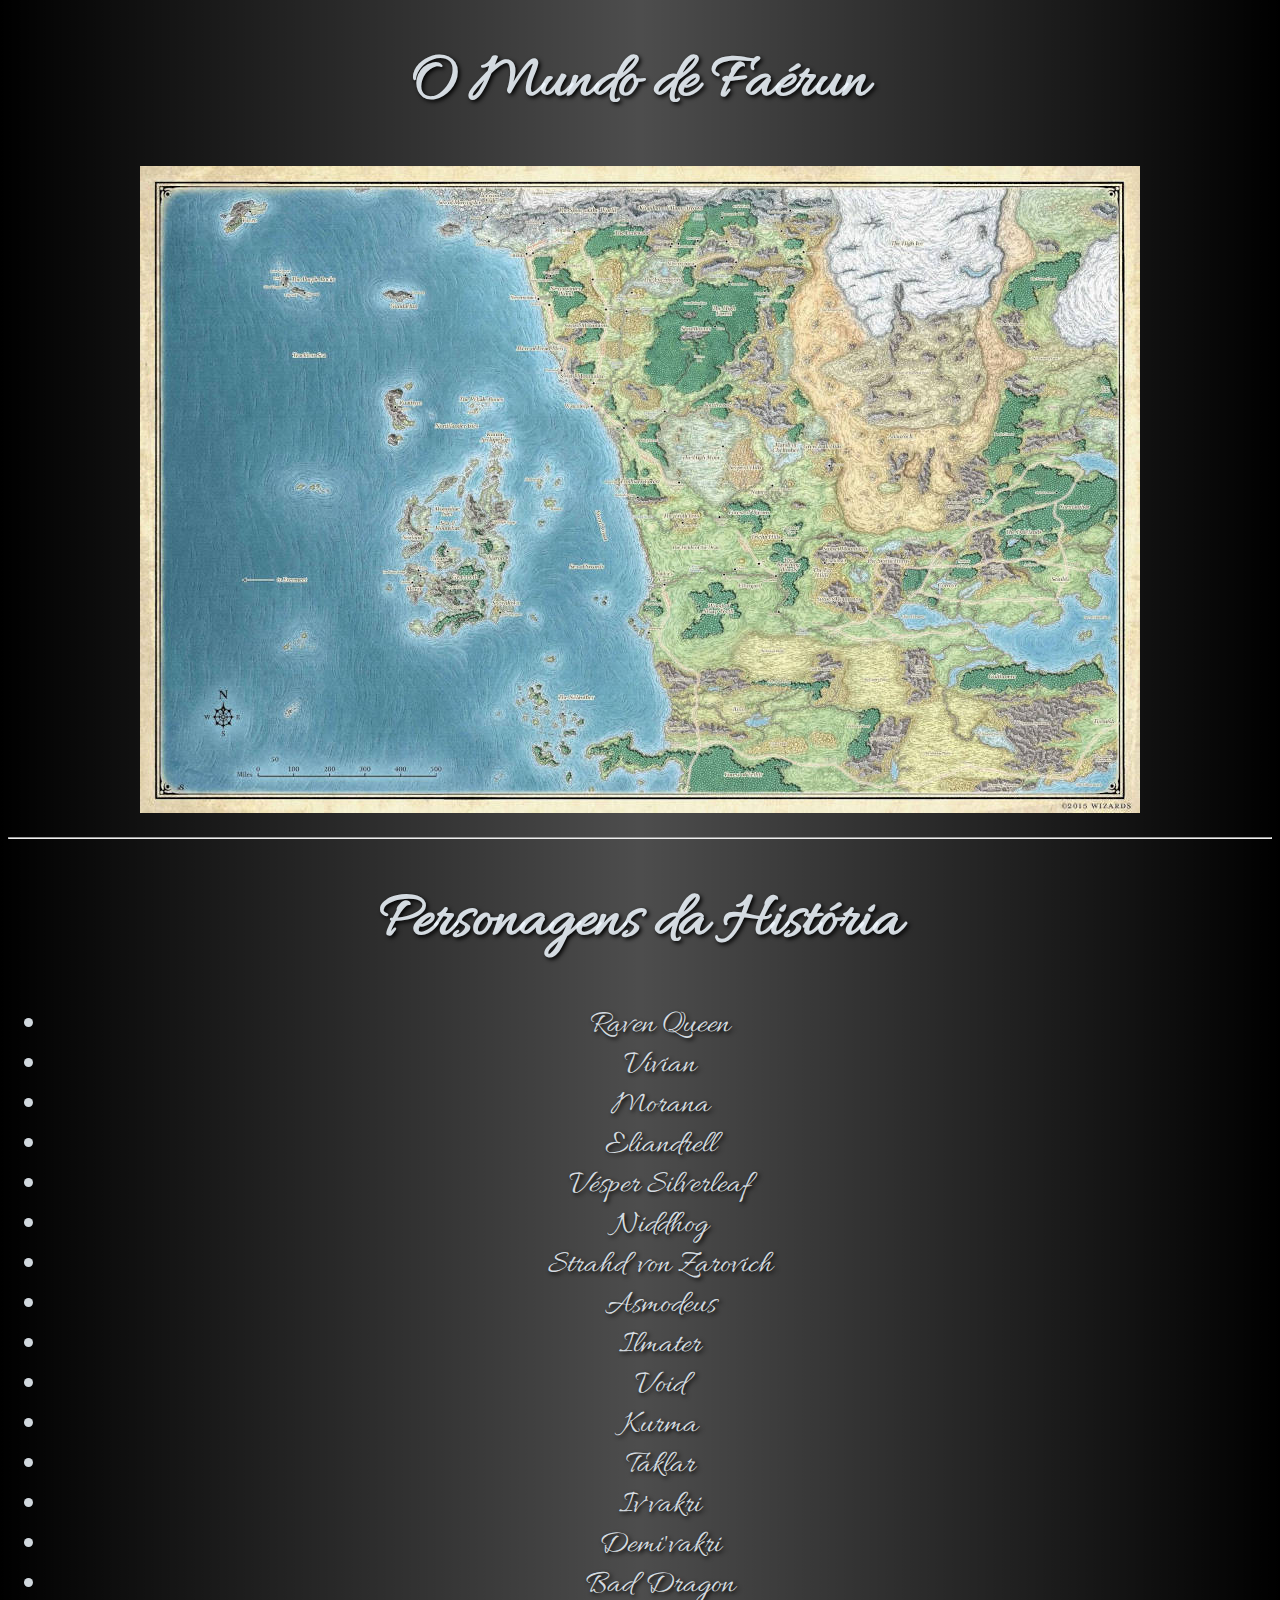
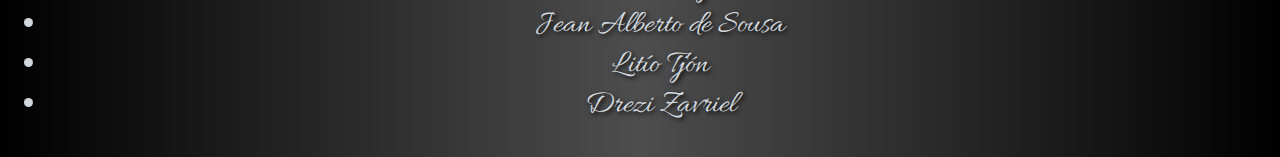
<file: index.html>
<!DOCTYPE html>
<html lang="pt-br">
<head>
    <meta charset="UTF-8">
    <meta name="viewport" content="width=device-width, initial-scale=1.0">
    <link rel="shortcut icon" href="mago.ico" type="image/x-icon">
    <link rel="stylesheet" href="css/styles.css">
    <title>Fallen Kingdoms</title>
</head>
<body>
    <main>
    <h1>O Mundo de Faérun</h1>
    <div class="container">
        <img src="imagens/Sword-Coast-Map_LowRes.jpg" alt="mapa de faerun">
        <p>A história de Faérum começa antes mesmo do próprio plano existir.</p>
    </div>
    <hr>
    <h1><strong>Personagens da História</strong></h1>
    <ul>
        <li><a href="raven.html" rel="next">Raven Queen</a></li>
        <li><a href="vivian.html" rel="next">Vivian</a></li>
        <li><a href="morana.html" rel="next">Morana</a></li>
        <li>Eliandrell</li>
        <li>Vésper Silverleaf</li>
        <li>Niddhog</li>
        <li>Strahd von Zarovich</li>
        <li>Asmodeus</li>
        <li>Ilmater</li>
        <li>Void</li>
        <li>Kurma</li>
        <li>Taklar</li>
        <li>Iv'vakri</li>
        <li>Demi'vakri</li>
        <li>Bad Dragon</li>
        <li>Jean Alberto de Sousa</li>
        <li>Litío Tjón</li>
        <li>Drezi Zavriel</li>
    </ul>
    </main>
</body>
</html>
</file>
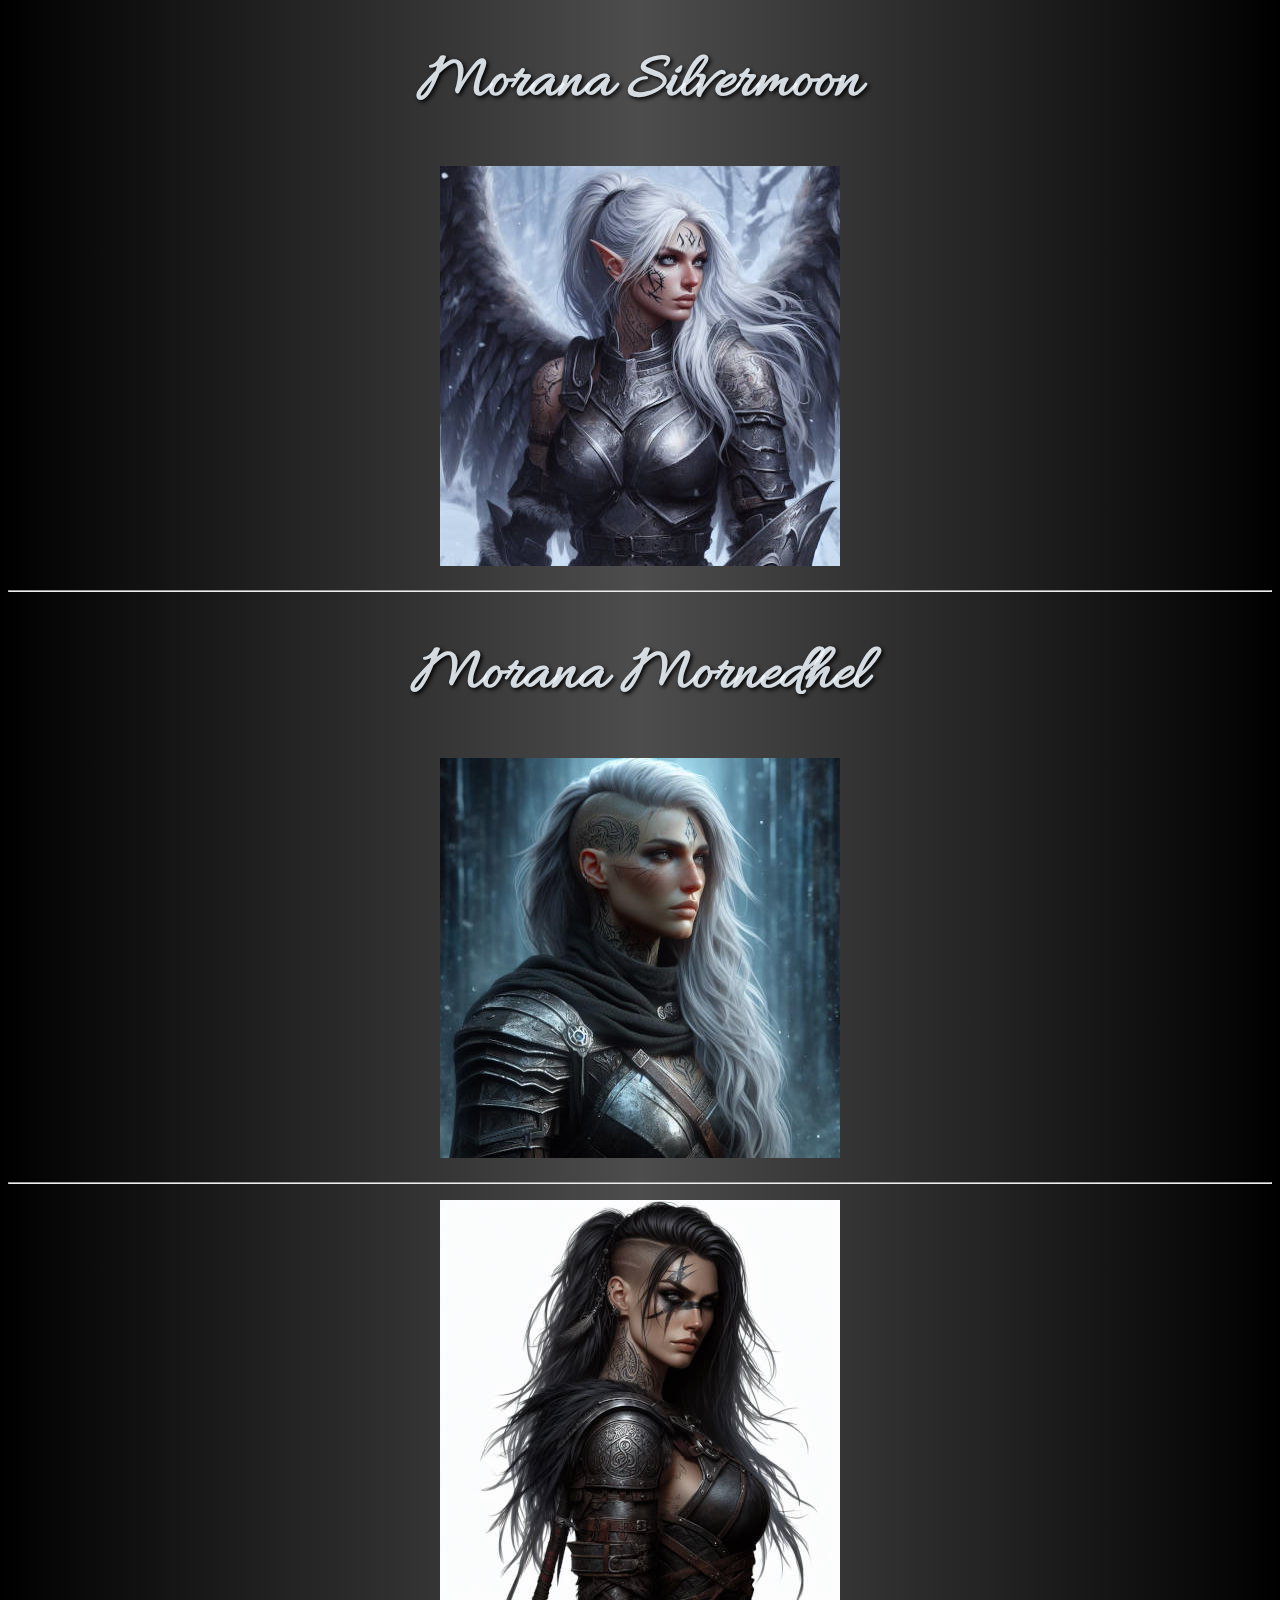
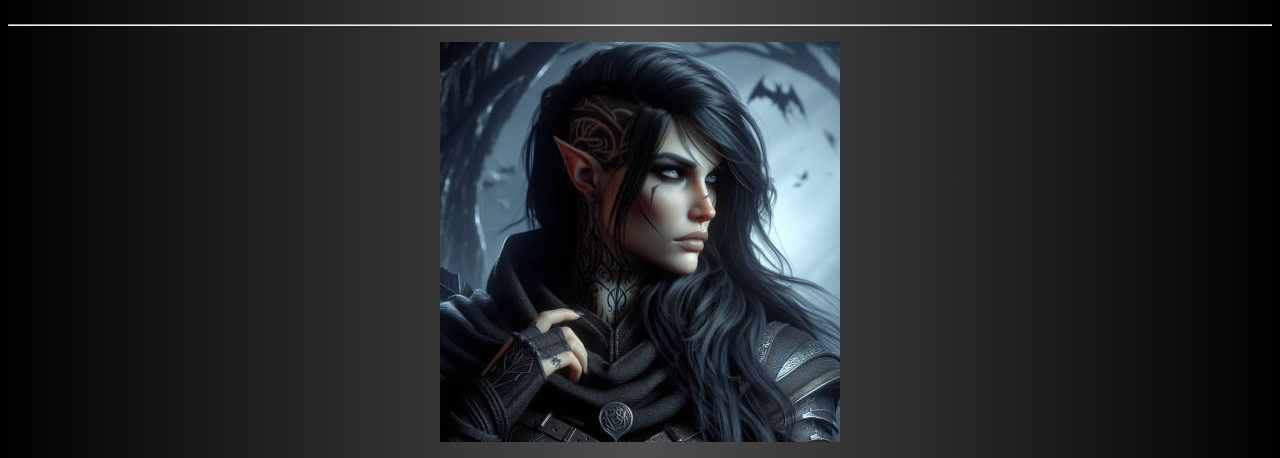
<file: morana.html>
<!DOCTYPE html>
<html lang="pt-br">
<head>
    <meta charset="UTF-8">
    <meta name="viewport" content="width=device-width, initial-scale=1.0">
    <link rel="shortcut icon" href="mago.ico" type="image/x-icon">
    <link rel="stylesheet" href="css/styles.css">
    <title>Morana Zelofeade</title>
</head>
<body>
    <main>
    <h1>Morana Silvermoon</h1>
    <div class="container">
        <img src="imagens/paladina.jpg" alt="paladina de cabelos brancos e armadura prata">
    <hr>
    <h1>Morana Mornedhel</h1>
    <div class="container">
        <img src="imagens/ranger.jpg" alt="ranger de cabelos prata e olhos cinza">
    <hr>
    </div>
    <div class="container">
        <img src="imagens/morana.jpg" alt="mulher shadarkai de cabelos pretos e olhos cinza">
        <p></p>
    </div>
    <hr>
    <div class="container">
        <img src="imagens/necromancer.jpg" alt="necromancer de cabelos pretos e olhos cinza">
    </div>
    <p><a href="index.html">Página Principal</a></p>
    </main>
</body>
</html>
</file>
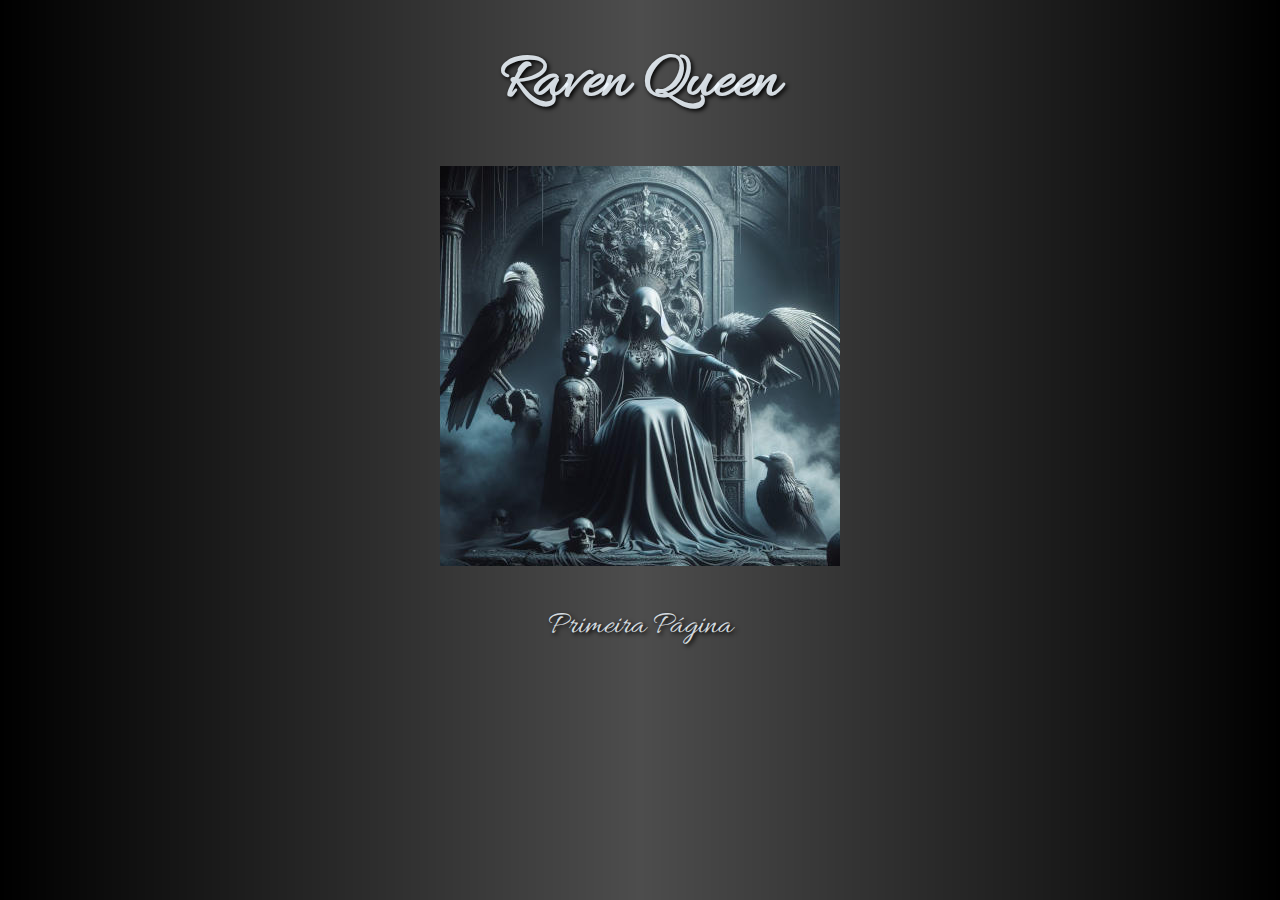
<file: raven.html>
<!DOCTYPE html>
<html lang="pt-br">
<head>
    <meta charset="UTF-8">
    <meta name="viewport" content="width=device-width, initial-scale=1.0">
    <link rel="shortcut icon" href="mago.ico" type="image/x-icon">
    <link rel="stylesheet" href="css/styles.css">
    <title>Raven Queen</title>
</head>
<body>
    <main>
        <h1>Raven Queen</h1>
        <div class="container">
            <img src="imagens/raven.jpg" alt="Estatua da Raven Queen">
        </div>
        <p><a href="index.html">Primeira Página</a></p>
    </main>
</body>
</html>
</file>
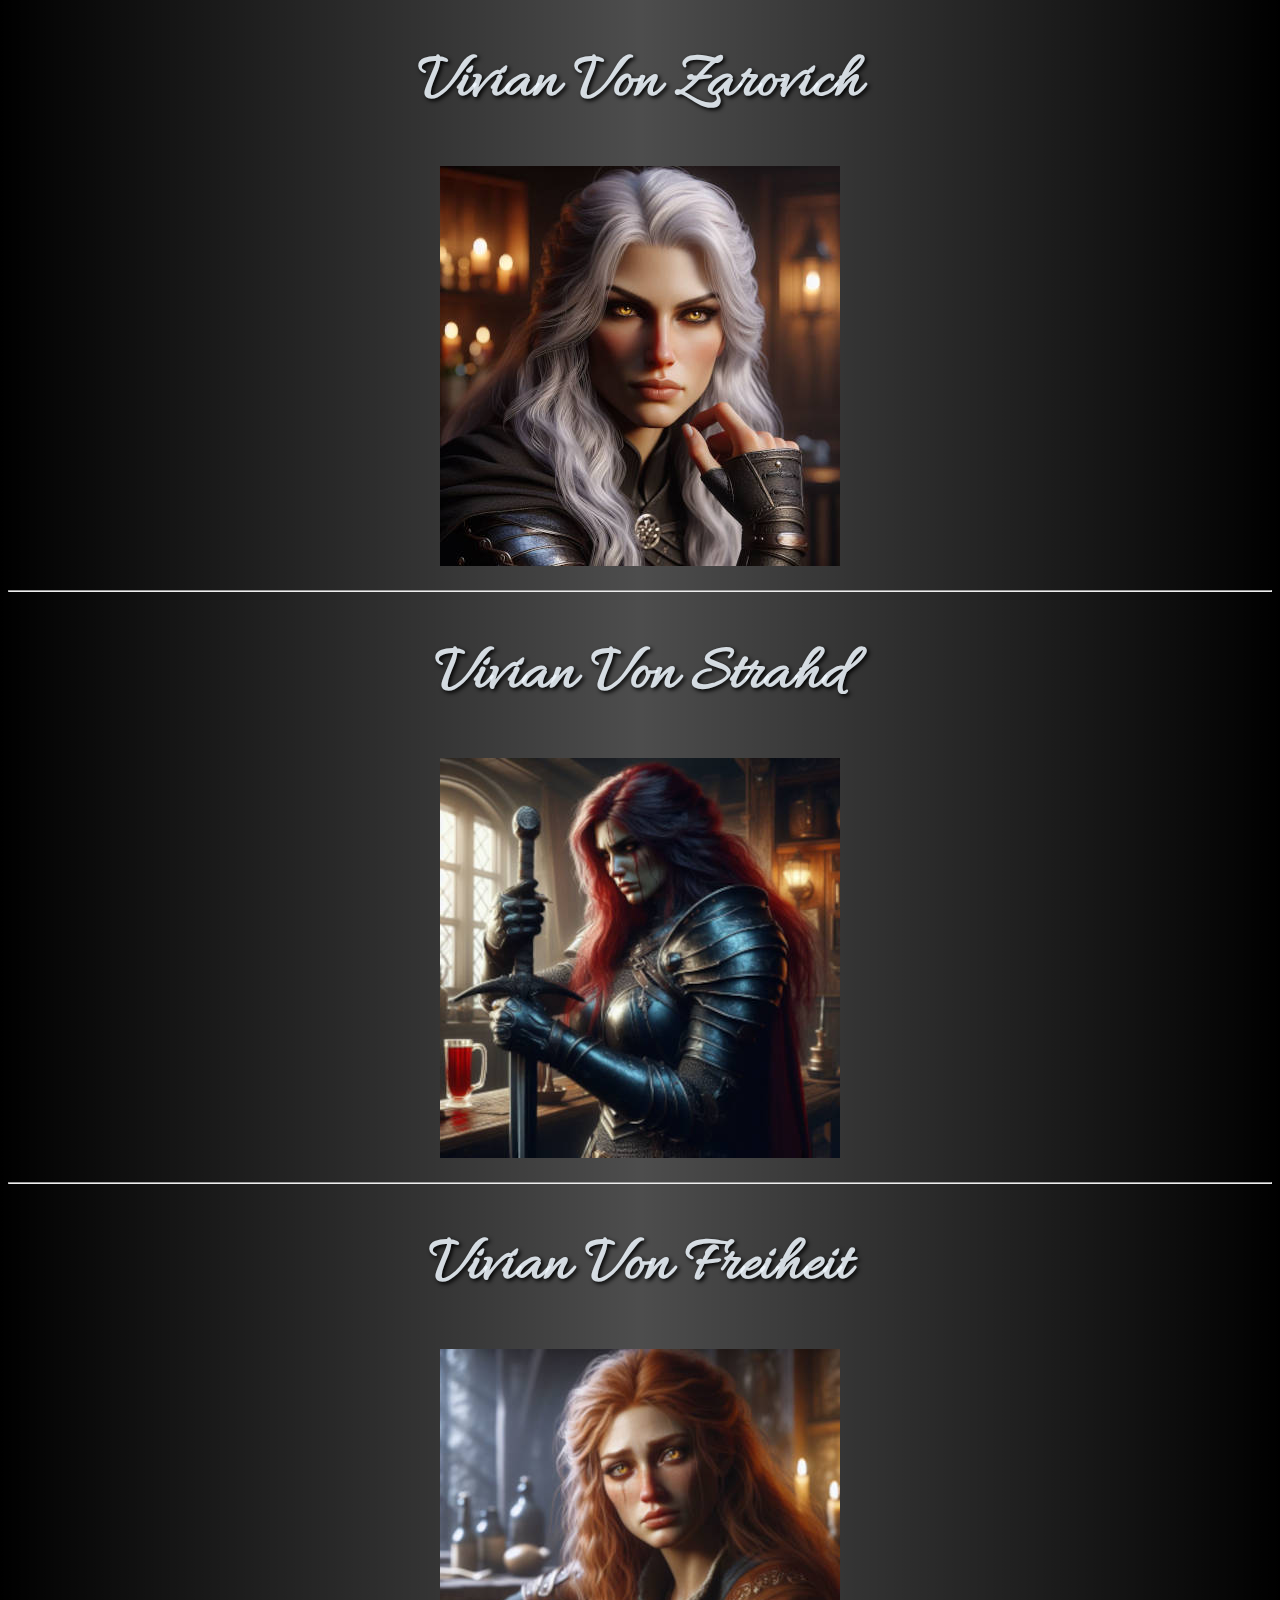
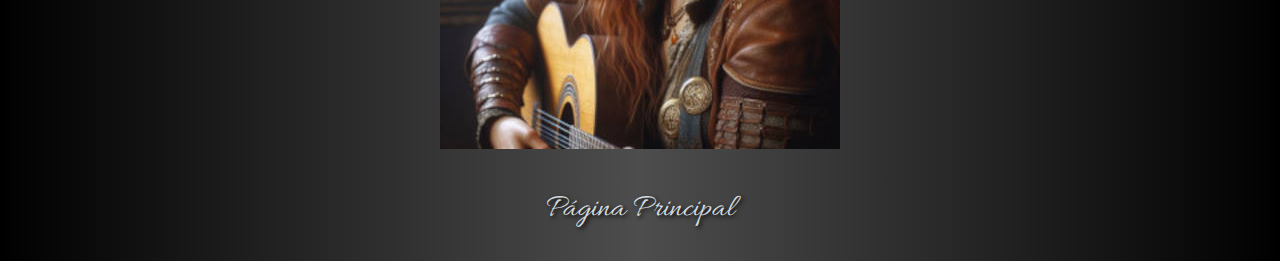
<file: vivian.html>
<!DOCTYPE html>
<html lang="pt-br">
<head>
    <meta charset="UTF-8">
    <meta name="viewport" content="width=device-width, initial-scale=1.0">
    <link rel="shortcut icon" href="mago.ico" type="image/x-icon">
    <link rel="stylesheet" href="css/styles.css">
    <title>Vivian</title>
</head>
<body>
    <main>
    <h1>Vivian Von Zarovich</h1>
    <div class="container">
        <img src="imagens/original.jpg" alt="mulher de cabelos brancos e olhos amarelos">
        <p>Pensa uma mulher que se fudeu muito</p>
    </div>
    <hr>
    <h1>Vivian Von Strahd</h1>
    <div class="container">
        <img src="imagens/ódio.jpg" alt="guerreira ruiva chorando sangue segurando espada">
        <p>Pensa uma mulher com ódio por ter se fodido pra krl</p>
    </div>
    <hr>
    <h1>Vivian Von Freiheit</h1>
    <div class="container">
        <img src="imagens/barda.jpg" alt="barda ruiva de olhos amarelos chorando tocando violão">
        <p>Pensa num desejo de ser livre repimido por milenios e agora esta quase livre</p>
    </div>
    <p><a href="index.html">Página Principal</a></p>
    </main>
</body>
</html>
</file>
<file: css/styles.css>
.container {
    display: block;
}
@font-face {
    font-family: 'Allura'; 
    src: url('../fontes/Allura-Regular.ttf'), format('truetype'), url('OldLondonAlternate.ttf') format('truetype');
}
body {
    background-image: linear-gradient(to right, #000000, #000000b2, #000000) ;
    font-size: 2em;
    color: rgba(240, 248, 255, 0.87);
}
a {
    text-decoration: none;
    color: rgba(240, 248, 255, 0.87);
}
a:visited {
    color: rgba(162, 163, 163, 0.692);
}
a:hover {
    color: black;
    text-decoration: underline;
}
a:active {
    color: rgba(255, 0, 0, 0.452);
}

div > p {
    display: none;
}
div:hover > p {
    display: contents;
    color: aliceblue;
    background-color: black;
    width: 300px;
}
div:hover {
    color: red;
}
main {
    text-align: center;
}
h1, li, p {
    font-family: 'Allura', cursive;
    text-shadow: 2px 2px 4px black;
}
</file>
